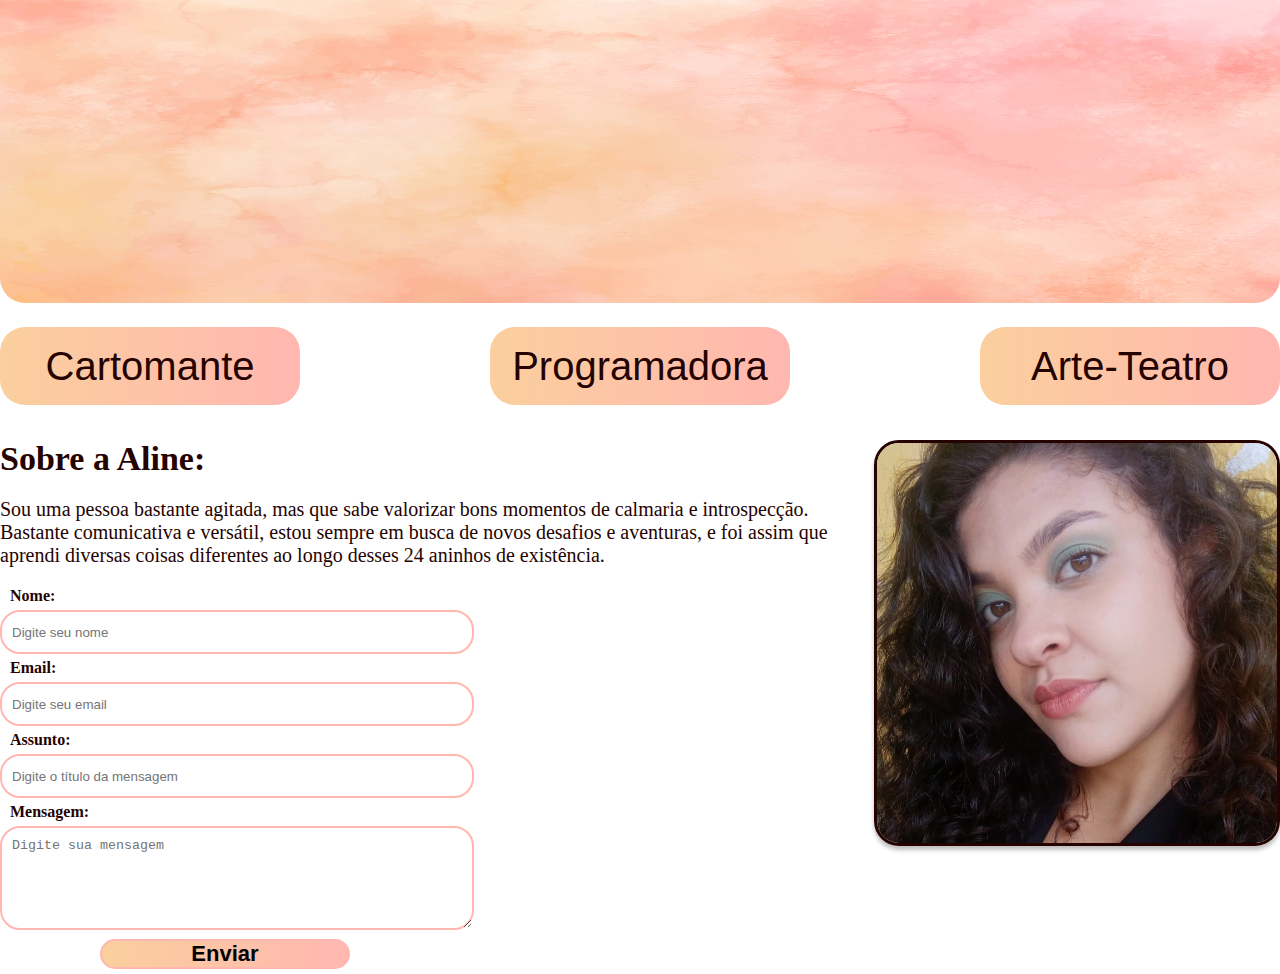
<file: Html - pagina 1/index.html>
<!DOCTYPE html>
<html lang="pt-br">
<head>
    <meta charset="UTF-8">
    <meta name="viewport" content="width=device-width, initial-scale=1.0">
    <title>Perfil: Aline Conchetta</title>
    <link rel="stylesheet" href="./index.css">
</head>

<img class="img1" src="./assets/img/wallpaperpeach.jpg" alt="Imagem da beira do mar com onda em tom Peach Fuzz">

<body>

<nav>
    <button><a href="file:///C:/Users/user/Desktop/FUND%20WEB/Html%20-%20pagina%201/cartas.html" rel="noopener noreferrer">Cartomante</a></button> 
    <button><a href = "file:///C:/Users/user/Desktop/FUND%20WEB/Html%20-%20pagina%201/programacao.html" rel="noopener noreferrer">Programadora</a></button> 
    <button><a href = "file:///C:/Users/user/Desktop/FUND%20WEB/Html%20-%20pagina%201/teatro.html" rel="noopener noreferrer">Arte-Teatro</a></button>
</nav>

    <section>
        <div>
        <h2>Sobre a Aline:</h2>
            <h4>Sou uma pessoa bastante agitada, mas que sabe valorizar bons momentos de calmaria e introspecção.
            Bastante comunicativa e versátil, estou sempre em busca de novos desafios e aventuras,
            e foi assim que aprendi diversas coisas diferentes ao longo desses 24 aninhos de existência.</h4>
        
            <form action="" method="POST">

                <input type="hidden" name="_next" value="">
                <input type="hidden" name="_captcha" value="false">

                <label for="nome"><strong>Nome: </strong></label>
                <input id="nome" type="text" name="name" placeholder="Digite seu nome" required onkeyup="validaNome()">
                <div id="txtNome"></div>

                <label for="email"><strong>Email: </strong></label>
                <input id="email" type="email" name="email" placeholder="Digite seu email" required onkeyup="validaEmail()">
                <div id="txtEmail"></div>

                <label for="subject"><strong>Assunto: </strong></label>
                <input id="assunto" type="text" name="subject" placeholder="Digite o título da mensagem" required>
                <div id="txtAssunto"></div>

                <label for="message"><strong>Mensagem: </strong></label>
                <textarea id="message" name="message" placeholder="Digite sua mensagem" required></textarea>

                <button class="btn" type="submit">Enviar</button>
            </form>
        
        
        </div>
            <img class="img2" src="assets/img/img Aline.jpg" alt="Foto de Aline Conchetta, autora da página">
    </section> 

    <script src="./js/script.js"></script>
   

</body>
</html>
</file>
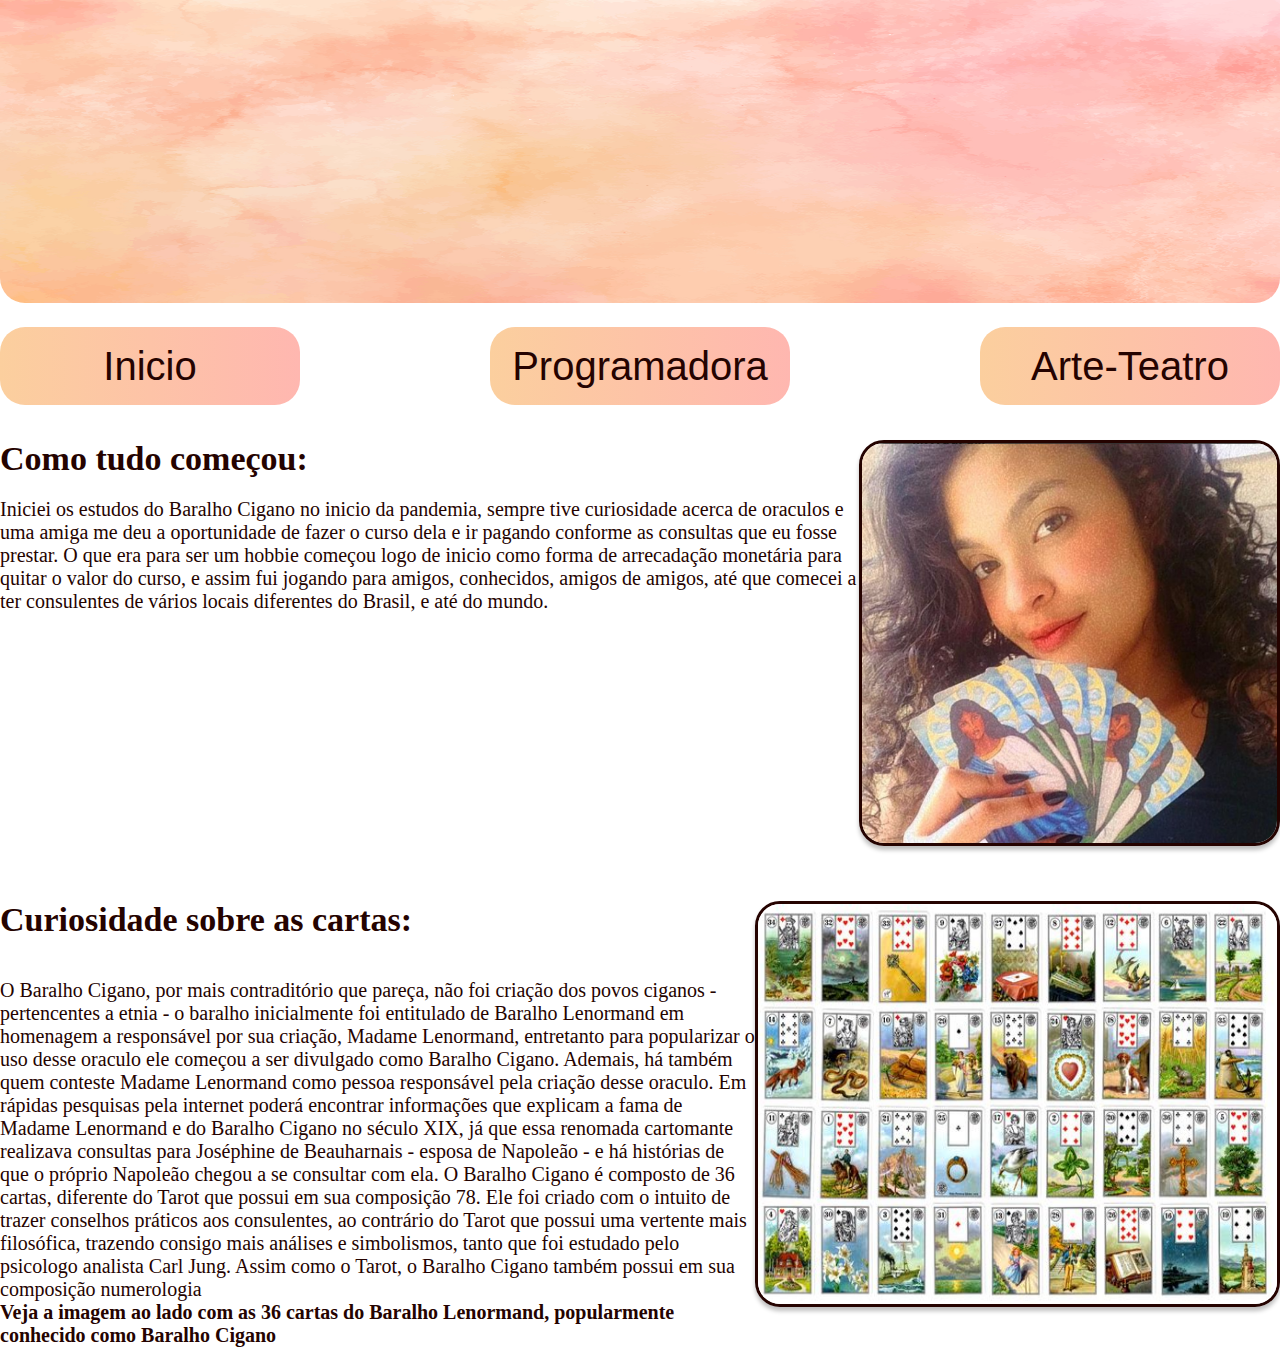
<file: Html - pagina 1/cartas.html>
<!DOCTYPE html>
<html lang="pt-br">
<head>
    <meta charset="UTF-8">
    <meta name="viewport" content="width=device-width, initial-scale=1.0">
    <title>Aline Cartomante: Baralho Cigano e Tarot</title>
    
    <link rel="stylesheet" href="./cartas.css">
</head>

<img class="img1" src="./assets/img/wallpaperpeach.jpg" alt="Imagem da beira do mar com onda em tom Peach Fuzz">

<body>
    <nav>
        <button><a href="file:///C:/Users/user/Desktop/FUND%20WEB/Html%20-%20pagina%201/index.html" rel="noopener noreferrer">Inicio</a></button> 
        <button><a href = "file:///C:/Users/user/Desktop/FUND%20WEB/Html%20-%20pagina%201/programacao.html" rel="noopener noreferrer">Programadora</a></button> 
        <button><a href = "file:///C:/Users/user/Desktop/FUND%20WEB/Html%20-%20pagina%201/teatro.html" rel="noopener noreferrer">Arte-Teatro</a></button>
    </nav>
    <section>
            
        <div>
        
        <h1>Como tudo começou:</h1>

            <h4> Iniciei os estudos do Baralho Cigano no inicio da pandemia, sempre tive curiosidade acerca de oraculos e uma amiga
            me deu a oportunidade de fazer o curso dela e ir pagando conforme as consultas que eu fosse prestar. O que era para ser
            um hobbie começou logo de inicio como forma de arrecadação monetária para quitar o valor do curso, e assim fui jogando 
            para amigos, conhecidos, amigos de amigos, até que comecei a ter consulentes de vários locais diferentes do Brasil, e até do mundo.
            </h4>
        </div>

        <img class="img2" src="./assets/img/image.png" alt="Imagem de Aline segurando cartas"/>
    </section>
    <article> 

        <div>
        <h3>Curiosidade sobre as cartas:</h3>

        <h4>O Baralho Cigano, por mais contraditório que pareça, não foi criação dos povos ciganos - pertencentes a etnia - o baralho inicialmente 
        foi entitulado de Baralho Lenormand em homenagem a responsável por sua criação, Madame Lenormand, entretanto para popularizar o uso desse oraculo
        ele começou a ser divulgado como Baralho Cigano. Ademais, há também quem conteste Madame Lenormand como pessoa responsável pela criação desse oraculo.
        Em rápidas pesquisas pela internet poderá encontrar informações que explicam a fama de Madame 
        Lenormand e do Baralho Cigano no século XIX, já que essa renomada cartomante realizava consultas para Joséphine de Beauharnais - esposa de Napoleão - e há
        histórias de que o próprio Napoleão chegou a se consultar com ela.
        O Baralho Cigano é composto de 36 cartas, diferente do Tarot que possui em sua composição 78. Ele foi criado com o intuito de 
        trazer conselhos práticos aos consulentes, ao contrário do Tarot que possui uma vertente mais filosófica, trazendo consigo mais análises e simbolismos, tanto 
        que foi estudado pelo psicologo analista Carl Jung. Assim como o Tarot, o Baralho Cigano também possui em sua composição numerologia<br>
        <b>Veja a imagem ao lado com as 36 cartas do Baralho Lenormand, popularmente conhecido como Baralho Cigano</b></h4>
        </div>
        
        <img class= "img3" src="./assets/img/baralhocigano.jpg" alt="Imagem das 36 cartas do Baralho Cigano."/>
        
      
    </article>
    



</body>
</html>
</file>
<file: Html - pagina 1/index.css>
*{
margin: 0;
padding: 0;
list-style: none;
text-decoration: none;
}

body{
    width:100%;
    font-family: Montserrat;
}

.img1 {
    width: 100%;
    height: 303px;
    border-radius: 0px 0px 25px 25px;

    margin:0;
    padding:0;
    border:0;
    margin-bottom: 20px;
}
nav{
    display: flex;
    flex-wrap: wrap; /* Adicionado para lidar com quebra de linha em ícones menores */
    justify-content: space-between;
    align-items: center;    
}
nav button{
    display: inline-block;
    width: 300px;
    height: 78px;

    border-radius: 25px;
    background: linear-gradient(90deg, #FBCF9E 0%, #FFB7B0 100%);
}

button a{
    display:inline-block;
    color: #250300;
    
}
button{
    display:inline-block;
    width:100%;
    flex-shrink: 0;

    border: #FFB7B0;
    font-size: 40px;
    font-style: normal;
    font-weight: 500;
    line-height: normal;
}

button:hover {
    transform: scale(1.1);
    background: linear-gradient(to right, #FFB7B3, #fbcf9f, #FFB7B3);
    border: 2px solid #250300;
    box-shadow: #250300;
}


section{
    display: flex;
    
    justify-content: space-evenly;
    margin-top:35px;
    color: #250300;
}
section h2{
    font-size: 34px;
    font-style: normal;
    font-weight: 700;
    line-height: normal;
    margin-bottom: 20px;
}

section h4{
    width: 400;
    font-size: 20px;
    font-style: normal;
    font-weight: 500;
    line-height: normal;
    margin-bottom: 20px;
}

form{
    max-width: 400px;
    border-radius: 10px;
    
    background-color: linear-gradient(90deg, #FBCF9E 0%, #FFB7B0 100%);
}

label{
    display:block;
    font-size: 16px;
    color: #250300;
    margin: 5px 10px 5px 10px;

}

input{
    width: 450px;
    height: 20px;
    padding: 10px;
    border-radius: 20px;
    border: 2px solid #FFB7B0;
}

#message{
    width: 450px;
    height: 80px;
    padding: 10px;
    border-radius: 20px;
    border: 2px solid #FFB7B0;
}

.btn{
    font-size:22px;
    font-weight:bold;
    width:250px;
    margin:5px 100px 5px 100px;
    border-radius: 20px;
    border: 2px solid #FFB7B0;
    background: linear-gradient(to right, #FBCF9E, #FFB7B0);

    transition: transform 3.3s ease;
}

.btn:hover {
    transform: scale(1.1);
    background: linear-gradient(to right, #FFB7B3, #fbcf9f, #FFB7B3);
    border: 2px solid #250300;
    box-shadow: #250300;
}
.img2 {
    border-radius: 25px;
    border: 3px solid #250300;
    box-shadow: 0px 4px 4px 0px rgba(0, 0, 0, 0.25);
    margin-bottom: 0;

    width: 519px;
    height: 400px;
    
}
</file>
<file: Html - pagina 1/cartas.css>
*{
    margin: 0;
    padding: 0;
    list-style: none;
    text-decoration: none;
    }
    
    body{
        width:100%;
        font-family: Montserrat;
    }
    
    .img1 {
        width: 100%;
        height: 303px;
        border-radius: 0px 0px 25px 25px;
    
        margin:0;
        padding:0;
        border:0;
        margin-bottom: 20px;
    }

    nav{
        display: flex;
        flex-wrap: wrap; /* Adicionado para lidar com quebra de linha em ícones menores */
        justify-content: space-between;
        align-items: center;    
    }

    nav button{
        display: inline-block;
        width: 300px;
        height: 78px;
    
        border-radius: 25px;
        background: linear-gradient(90deg, #FBCF9E 0%, #FFB7B0 100%);
    }
    
    button a{
        display:inline-block;
        color: #250300;
        
    }

    button{
        display:inline-block;
        width:100%;
        flex-shrink: 0;
    
        border: #FFB7B0;
        font-size: 40px;
        font-style: normal;
        font-weight: 500;
        line-height: normal;
    }
    
    button:hover {
        transform: scale(1.1);
        background: linear-gradient(to right, #FFB7B3, #fbcf9f, #FFB7B3);
        border: 2px solid #250300;
        box-shadow: #250300;
    }
    section{
        display: flex;
        
        justify-content: space-evenly;
        margin-top:35px;
        color: #250300;
    }
    
    section div h1{
        font-size: 34px;
        font-style: normal;
        font-weight: 700;
        line-height: normal;
        

        margin-bottom: 20px;
    }
    
    section .h4{
        width: 400;
        font-size: 20x;
        font-style: normal;
        font-weight: 500;
        line-height: normal;
    }
    
    .img2 {
        border-radius: 25px;
        border: 3px solid #250300;
        box-shadow: 0px 4px 4px 0px rgba(0, 0, 0, 0.25);
        margin-bottom: 0;
    
        width: 519px;
        height: 400px;
        
    }

    article{
        display: flex;
        
        justify-content: space-evenly;
        margin-top:35px;
        color: #250300;

    }

    article h3{
        display:inline-block;
        color: #250300;
        font-size: 34px;
        font-style: normal;
        font-weight: 700;
        line-height: normal;
        
        margin-top:20px;
        margin-bottom: 20px;
    }
    h4{
        margin-top: 20px;
        width: 400;
        font-size: 20px;
        font-style: normal;
        font-weight: 500;
        line-height: normal;
        color: #250300;

     }


     .img3{
        margin-top:20px;
        border-radius: 25px;
        border: 3px solid #250300;
        box-shadow: 0px 4px 4px 0px rgba(0, 0, 0, 0.25);
        margin-bottom: 0;
    
        width: 519px;
        height: 400px;

     }
</file>
